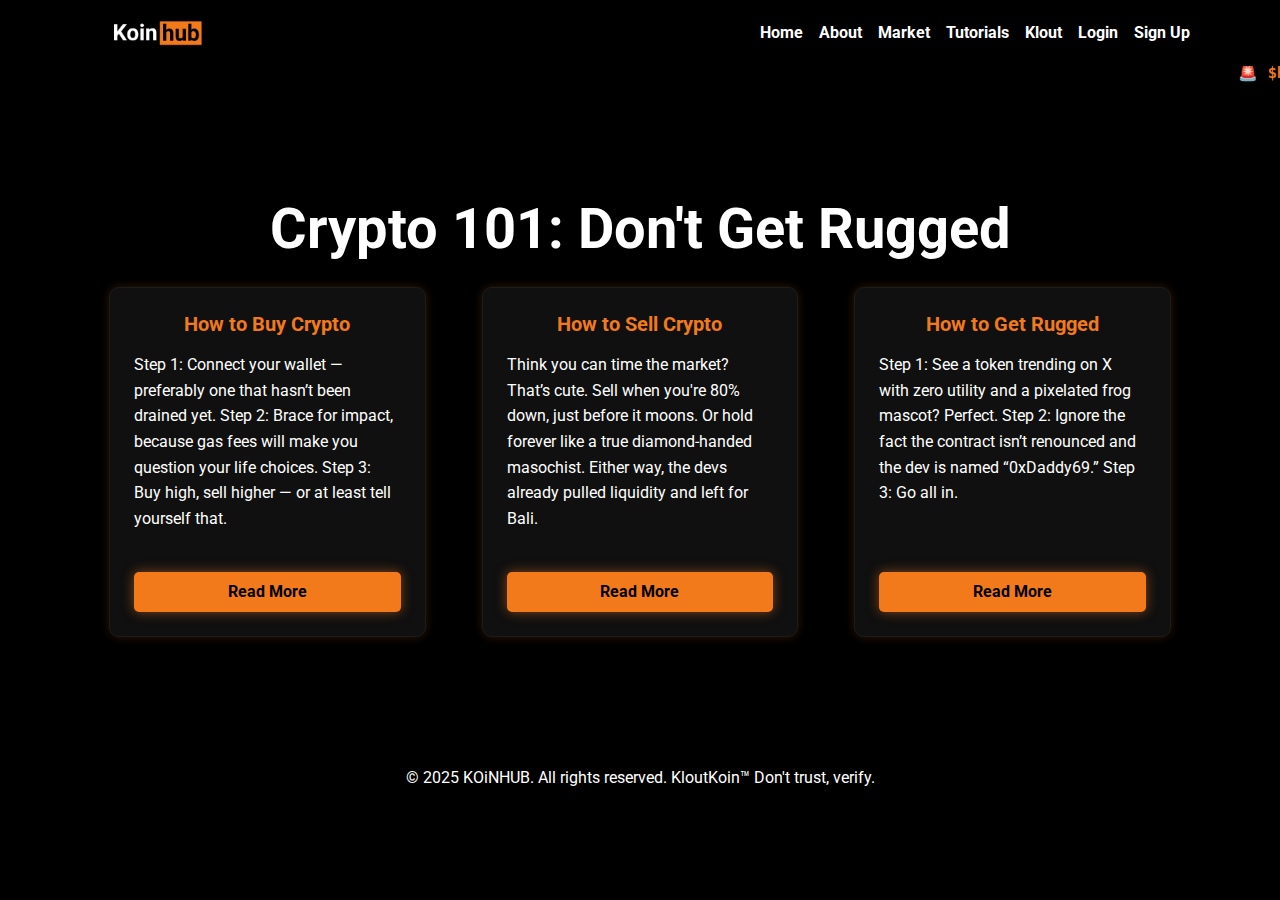
<file: KoinHub/HTML/tutorials.html>
<!DOCTYPE html>
<html lang="en">
<head>
  <meta charset="UTF-8">
  <meta name="viewport" content="width=device-width, initial-scale=1.0">
  <title>KOiNHUB - Tutorials</title>
  <link href="https://fonts.googleapis.com/css2?family=Roboto:wght@400;700&display=swap" rel="stylesheet">
  <link href="https://cdn.jsdelivr.net/npm/bootstrap@5.3.0/dist/css/bootstrap.min.css" rel="stylesheet">
  <link rel="stylesheet" href="../CSS/tutorials.css" />
  <link rel="stylesheet" href="../CSS/shared.css" />
</head>

<!-- Dark themed body -->
<body class="bg-koinhub-black text-koinhub-white">

<!-- Navbar -->
<nav class="navbar navbar-expand-lg bg-koinhub-orange fixed-top">
  <div class="container">
    <a class="navbar-brand" href="index.html">
      <img src="../Images/KHubBanner.png" alt="KOiNHUB Logo" height="40" />
    </a>

    <!-- Toggle mobile -->
    <button
      class="navbar-toggler"
      type="button"
      data-bs-toggle="collapse"
      data-bs-target="#navbarNav"
      aria-controls="navbarNav"
      aria-expanded="false"
      aria-label="Toggle navigation">
      <span class="navbar-toggler-icon"></span>
    </button>

<!-- Navigation Links -->
    <div class="collapse navbar-collapse" id="navbarNav">
      <ul class="navbar-nav ms-auto">
        <li class="nav-item"><a class="nav-link active" href="index.html">Home</a></li>
        <li class="nav-item"><a class="nav-link" href="about.html">About</a></li>
        <li class="nav-item"><a class="nav-link" href="market.html">Market</a></li>
        <li class="nav-item"><a class="nav-link" href="tutorials.html">Tutorials</a></li>
        <li class="nav-item"><a class="nav-link" href="Klout.html">Klout</a></li> 
        <li class="nav-item">
          <a class="nav-link" href="#" data-bs-toggle="modal" data-bs-target="#loginModal">Login</a>
        </li>
        <li class="nav-item">
          <a class="nav-link" href="#" data-bs-toggle="modal" data-bs-target="#signupModal">Sign Up</a>
        </li>
      </ul>
    </div>
  </div>
</nav>

<!-- Klout Ticker -->
    <div class="klout-ticker">
      <marquee scrollamount="5">
        🚨 $KLOUT is up 800% after verified breakup tweet | 👑 Main Character Wallet just minted another 5M tokens | 🔥 Viral spike detected in Wallet #42069 | 🎭 Fake collab rumors boosting Flex Pools | ☠️ Ratio incoming... sell now or get canceled | 🚀 $KLOUT on track to outpace Dogecoin in pure delusion per market cap | $KLOUT RUGGED 3x THEN PUMPED 12x AFTER AN APOLOGY VIDEO DROPPED |
      </marquee>
    </div>
  </nav>

  <!-- Tutorials Section -->
  <section class="tutorials-section py-5 mt-5">
    <div class="container">
      <h1 class="display-4 fw-bold mb-4">Crypto 101: Don't Get Rugged</h1>
      <div class="row">

              <!-- Article 1 -->
        <div class="col-md-4 mb-4">
          <div class="card bg-koinhub-eerie text-koinhub-white">
            <div class="card-body">
              <h5 class="card-title">How to Buy Crypto</h5>
              <p class="card-text">Step 1: Connect your wallet — preferably one that hasn’t been drained yet. Step 2: Brace for impact, because gas fees will make you question your life choices. Step 3: Buy high, sell higher — or at least tell yourself that.
              </p>
              <a href="#" class="btn btn-koinhub-orange" data-bs-toggle="modal" data-bs-target="#signupModal">Read More</a>
            </div>
          </div>
        </div>

      <!-- Article 2 -->
        <div class="col-md-4 mb-4">
          <div class="card bg-koinhub-eerie text-koinhub-white">
            <div class="card-body">
              <h5 class="card-title">How to Sell Crypto</h5>
              <p class="card-text">Think you can time the market? That’s cute. Sell when you're 80% down, just before it moons. Or hold forever like a true diamond-handed masochist. Either way, the devs already pulled liquidity and left for Bali. </p>
              <a href="#" class="btn btn-koinhub-orange" data-bs-toggle="modal" data-bs-target="#signupModal">Read More</a>
            </div>
          </div>
        </div>

              <!-- Article 3 -->
        <div class="col-md-4 mb-4">
          <div class="card bg-koinhub-eerie text-koinhub-white">
            <div class="card-body">
              <h5 class="card-title">How to Get Rugged</h5>
              <p class="card-text">Step 1: See a token trending on X with zero utility and a pixelated frog mascot? Perfect. Step 2: Ignore the fact the contract isn’t renounced and the dev is named “0xDaddy69.” Step 3: Go all in.</p>
              <a href="#" class="btn btn-koinhub-orange" data-bs-toggle="modal" data-bs-target="#signupModal">Read More</a>
            </div>
          </div>
        </div>
      </div>
    </div>
  </section>

  <!-- Login Modal -->
  <div class="modal fade" id="loginModal" tabindex="-1" aria-labelledby="loginModalLabel" aria-hidden="true">
    <div class="modal-dialog">
      <div class="modal-content">
        <div class="modal-header">
          <h5 class="modal-title" id="loginModalLabel">Login to KOiNHUB</h5>
          <button type="button" class="btn-close" data-bs-dismiss="modal" aria-label="Close"></button>
        </div>
        <form id="loginForm">
          <div class="modal-body">
            <div class="mb-3">
              <label for="loginEmail" class="form-label">Email address</label>
              <input type="email" class="form-control" id="loginEmail" placeholder="h4ck3rm3@gov.koinhub" required>
              <div class="invalid-feedback">Please enter a valid email address.</div>
            </div>
            <div class="mb-3">
              <label for="loginPassword" class="form-label">Password</label>
              <input type="password" class="form-control" id="loginPassword" placeholder="Your secret key" required>
              <div class="invalid-feedback">Password must be at least 8 characters.</div>
            </div>
            <div class="mb-3">
              <a href="#" data-bs-toggle="modal" data-bs-target="#twoFAModal" data-bs-dismiss="modal">Enable 2FA</a>
            </div>
          </div>
          <div class="modal-footer">
            <button type="submit" class="btn btn-koinhub-orange">Login</button>
          </div>
        </form>
      </div>
    </div>
  </div>

  <!-- Signup Modal -->
  <div class="modal fade" id="signupModal" tabindex="-1" aria-labelledby="signupModalLabel" aria-hidden="true">
    <div class="modal-dialog">
      <div class="modal-content">
        <div class="modal-header">
          <h5 class="modal-title" id="signupModalLabel">Sign Up for KOiNHUB</h5>
          <button type="button" class="btn-close" data-bs-dismiss="modal" aria-label="Close"></button>
        </div>
        <form id="signupForm">
          <div class="modal-body">
            <div class="mb-3">
              <label for="signupEmail" class="form-label">Email address</label>
              <input type="email" class="form-control" id="signupEmail" placeholder="h4ck3rm3@gov.koinhub" required>
              <div class="invalid-feedback">Please enter a valid email address.</div>
            </div>
            <div class="mb-3">
              <label for="signupPassword" class="form-label">Password</label>
              <input type="password" class="form-control" id="signupPassword" placeholder="Your secret key" required>
              <div class="invalid-feedback">Password must be at least 8 characters.</div>
            </div>
            <div class="mb-3">
              <label for="signupConfirmPassword" class="form-label">Confirm Password</label>
              <input type="password" class="form-control" id="signupConfirmPassword" placeholder="Confirm your secret key" required>
              <div class="invalid-feedback">Passwords do not match.</div>
            </div>
          </div>
          <div class="modal-footer">
            <button type="submit" class="btn btn-koinhub-orange">Sign Up</button>
          </div>
        </form>
      </div>
    </div>
  </div>

  <!-- 2FA Modal -->
  <div class="modal fade" id="twoFAModal" tabindex="-1" aria-labelledby="twoFAModalLabel" aria-hidden="true">
    <div class="modal-dialog">
      <div class="modal-content">
        <div class="modal-header">
          <h5 class="modal-title" id="twoFAModalLabel">Two-Factor Authentication</h5>
          <button type="button" class="btn-close" data-bs-dismiss="modal" aria-label="Close"></button>
        </div>
        <form id="twoFAForm">
          <div class="modal-body">
            <div class="mb-3">
              <label for="twoFACode" class="form-label">Enter 2FA Code</label>
              <input type="text" class="form-control" id="twoFACode" placeholder="123456" required>
              <div class="invalid-feedback">Enter a 6-digit code.</div>
            </div>
          </div>
          <div class="modal-footer">
            <button type="submit" class="btn btn-koinhub-orange">Verify</button>
          </div>
        </form>
      </div>
    </div>
  </div>

  <!-- Footer -->
  <footer class="bg-koinhub-orange text-koinhub-white py-4">
    <div class="container text-center">
      <p>© 2025 KOiNHUB. All rights reserved. KloutKoin™ Don't trust, verify.</p>
    </div>
  </footer>

      <!-- Scripts -->
  <script src="https://code.jquery.com/jquery-3.6.0.min.js"></script>
  <script src="https://cdn.jsdelivr.net/npm/bootstrap@5.3.0/dist/js/bootstrap.bundle.min.js"></script>
<script src="../JS/script.js"></script>

</body>
</html>
</file>
<file: KoinHub/CSS/tutorials.css>
/* Root Color Variables */
:root {
  --koinhub-black: #000000;
  --koinhub-night: #101010;
  --koinhub-eerie: #1C1C1C;
  --koinhub-white: #ffffff;
  --koinhub-orange: #F27A1A;
  --koinhub-orange-hover: #ffa64d;
}

/* Reset */
* {
  margin: 0;
  padding: 0;
  box-sizing: border-box;
}

/* Dark Body theme and navi space */
body {
  font-family: 'Roboto', sans-serif;
  background-color: var(--koinhub-black);
  color: var(--koinhub-white);
  padding-top: 100px; /* space for fixed navi */
  line-height: 1.6;
}

/* Tutorials Section */
.tutorials-section {
  background-color: var(--koinhub-black);
  padding: 2rem;
  max-width: 1200px;
  margin: 2rem auto;
  text-align: center;
}
/* Tut Heading*/
.tutorials-section h1 {
  color: var(--koinhub-white);
  margin-bottom: 2rem;
  font-weight: 700;
}

/* Flex Card style */
.row {
  display: flex;
  flex-wrap: wrap;
  justify-content: center;
  gap: 2rem;
}
/* Card Column */
.col-md-4 {
  flex: 1 1 300px;
  max-width: 320px;
}
/* Style cards */
.card {
  background-color: var(--koinhub-eerie);
  border: 1px solid var(--koinhub-night);
  border-radius: 10px;
  display: flex;
  flex-direction: column;
  min-height: 350px;
  box-shadow: 0 0 10px rgba(242, 122, 26, 0.2);
  transition: box-shadow 0.3s ease-in-out;
}
/* Glow FX Hover*/
.card:hover {
  box-shadow: 0 0 20px rgba(242, 122, 26, 0.6);
}
/* Style card body */
.card-body {
  flex-grow: 1;
  display: flex;
  flex-direction: column;
  padding: 1.5rem;
}

.card-title {
  font-weight: 700;
  margin-bottom: 1rem;
  color: var(--koinhub-orange);
}

.card-text {
  flex-grow: 1;
  color: var(--koinhub-white);
  margin-bottom: 1.5rem;
  font-size: 1rem;
  text-align: left;
}

/* Button styles */
.btn-koinhub-orange {
 background-color: var(--koinhub-orange) 
  border-color: var(--koinhub-orange) 
  color: var(--koinhub-black) 
  padding: 0.75rem 1.5rem;
  border-radius: 8px;
  box-shadow: 0 0 12px rgba(242, 122, 26, 0.5);
  text-decoration: none;
  transition: all 0.2s ease-in-out;
}

.btn-koinhub-orange:hover,
.btn-koinhub-orange:focus {
background-color: var(--koinhub-orange-hover) !important;
  border-color: var(--koinhub-orange-hover) !important;
  text-decoration: none;
  box-shadow: 0 0 16px rgba(242, 122, 26, 0.7);
}
</file>
<file: KoinHub/CSS/shared.css>
/* Color Scheme*/
:root {
  --koinhub-black: #000000;
  --koinhub-night: #101010;
  --koinhub-eerie: #1C1C1C;
  --koinhub-white: #ffffff;
  --koinhub-orange: #F27A1A;
  --koinhub-orange-hover: #ffa64d; /* Lighter shade for hover states */
}

/* Reset */
* {
  margin: 0;
  padding: 0;
  box-sizing: border-box;
}
/* Base Style */
body {
  font-family: 'Roboto', sans-serif;
  background-color: var(--koinhub-black);
  color: var(--koinhub-white);
  padding-top: 100px; /* Space for fixed navbar + ticker */
  line-height: 1.6;
}

/* Heading & P ctrl */
h1, h2, h3, h4, h5, h6 {
  margin-bottom: 1rem;
}

h1 {
    font-weight: 700;
}
h2 {
  color: var(--koinhub-orange);
  font-size: 2.5rem;
  font-weight: 700;
}

h4 {
  color: var(--koinhub-white);
  font-size: 1.5rem;
  font-weight: 600;
}

p {
  font-size: 1rem;
}

/* Sticky Nav */
.navbar {
  background-color: var(--koinhub-black) !important;
  position: fixed;
  top: 0;
  width: 100%;
  z-index: 1000;
}

/* Logo Size */
.navbar-brand img {
  max-height: 40px;
}
/* White Links */
.nav-link {
  color: var(--koinhub-white) !important;
  font-weight: 700;
}
/* Orange Link Hover*/
.nav-link:hover {
  color: var(--koinhub-orange-hover) !important;

}

/* Klout Ticker */
.klout-ticker {
  position: fixed;
  top: 56px; /* Below navi */
  left: 0;
  width: 100%;
  z-index: 999;
  font-family: monospace;
  background-color: var(--koinhub-black);
  color: var(--koinhub-orange);
  font-weight: bold;
  padding: 0.25rem 0;
}

/* Klout Ticker Mobile 1st*/
@media (max-width: 768px) {
  .klout-ticker {
    top: 100px; 
  }
}

/* Buttons */

/*orange button */
.btn-koinhub-orange {
  background-color: var(--koinhub-orange);
  color: var(--koinhub-black);
  border: none;
  padding: 0.5rem 1.5rem;
  font-weight: bold;
  border-radius: 5px;
  transition: all 0.2s ease-in-out;
}
/* orange button hover */
.btn-koinhub-orange:hover {
  background-color: var(--koinhub-orange-hover);
  color: var(--koinhub-black);
  text-decoration: none;

}


/*  Orange BS warning btns */
.btn-warning {
  background-color: var(--koinhub-orange) !important;
  border-color: var(--koinhub-orange) !important;
  color: var(--koinhub-black) !important;
  font-weight: bold;
  padding: 0.75rem 1.5rem;
  border-radius: 8px;
  box-shadow: 0 0 12px rgba(242, 122, 26, 0.5);
  text-decoration: none;
  transition: all 0.2s ease-in-out;
}
/* orange BS Btn hover FX */
.btn-warning:hover,
.btn-warning:focus {
  background-color: var(--koinhub-orange-hover) !important;
  border-color: var(--koinhub-orange-hover) !important;
  text-decoration: none;
  box-shadow: 0 0 16px rgba(242, 122, 26, 0.7);
}

/* Cards and Tables */

/* Dark Cards */
.card {
  border: 1px solid var(--koinhub-eerie);
  background-color: var(--koinhub-night);
}

/* Striped Table */
.table-dark {
  --bs-table-bg: var(--koinhub-eerie);
  --bs-table-striped-bg: var(--koinhub-night);
  border-color: var(--koinhub-eerie);
}

/* Adjust table for mobile */
@media (max-width: 576px) {
  table td img {
    width: 16px;
  }
  td:nth-child(2) {
    font-size: 0.85rem;
  }
  td:nth-child(1),
  td:nth-child(3),
  td:nth-child(4),
  td:nth-child(5) {
    font-size: 0.75rem;
  }
  /* Sparkline Override */
  canvas {
    width: 80px !important;
    height: 20px !important;
  }
}

/* Modals */

/* Dark Modals W/ Orange Glow */
.modal-content {
  background-color: var(--koinhub-eerie);
  color: var(--koinhub-white);
  border: 2px solid var(--koinhub-orange);
  border-radius: 10px;
  box-shadow: 0 0 30px rgba(242, 122, 26, 0.4);
  transition: all 0.3s ease-in-out;
}

.modal-header,
.modal-footer {
  border-color: var(--koinhub-orange);
  background-color: var(--koinhub-night);
}

.modal-title {
  font-weight: 700;
  font-size: 1.25rem;
  color: var(--koinhub-orange);
}

.btn-close {
  filter: invert(100%);
  opacity: 0.8;
}

/* Input Styles */
.form-control {
  background-color: var(--koinhub-night);
  color: var(--koinhub-white);
  border: 1px solid var(--koinhub-orange);
  border-radius: 6px;
}
/* Glow FX*/
.form-control:focus {
  background-color: var(--koinhub-night);
  color: var(--koinhub-white);
  border-color: var(--koinhub-orange);
  box-shadow: 0 0 0 0.2rem rgba(242, 122, 26, 0.25);
}

/* labels and links */


label {
  color: var(--koinhub-white);
}

/* links */
a {
  color: var(--koinhub-orange);
  text-decoration: none;
}

/* Hover Glow FX */
a:hover {
  color: var(--koinhub-orange-hover);
  text-decoration: underline;
}


/*Form Validation*/
.is-invalid {
  border-color: #dc3545 !important;
}

.is-invalid:focus {
  box-shadow: 0 0 0 0.2rem rgba(220, 53, 69, 0.25);
}

.is-valid {
  border-color: #198754 !important;
}

.is-valid:focus {
  box-shadow: 0 0 0 0.2rem rgba(25, 135, 84, 0.25);
}

.invalid-feedback {
  width: 100%;
  margin-top: 0.25rem;
  font-size: 0.875em;
  color: #dc3545;
}

/* Content Sections */
.about-section,
.faq-section,
.contact-section,
.hero-section {
  background-color: var(--koinhub-night);
  border: 1px solid var(--koinhub-eerie);
  border-radius: 8px;
  padding: 2rem;
  margin: 2rem auto;
  max-width: 800px;
  text-align: center;
}

/* layout for rows and columns */

.row {
  display: flex;
  justify-content: center;
  gap: 2rem;
}

.col-md-4 {
  flex: 0 0 30%;
  max-width: 30%;
}

.hero-section {
  min-height: 100vh;
}

/* 3D Carousel */
.banner {
  width: 100%;
  height: 100vh;
  text-align: center;
  overflow: hidden;
  position: relative;
}

.banner .slider {
  position: absolute;
  width: 150px;
  height: 150px;
  top: 10%;
  left: calc(50% - 100px);
  transform-style: preserve-3d;
  transform: perspective(1000px);
  animation: autoRun 60s linear infinite;
  z-index: 2;
}

@keyframes autoRun {
  from {
    transform: perspective(1000px) rotateX(0deg) rotateY(0deg);
  }
  to {
    transform: perspective(1000px) rotateX(0deg) rotateY(360deg);
  }
}

.banner .slider .item {
  position: absolute;
  inset: 0;
  transform: rotateY(calc((var(--position) - 1) * (360 / var(--quantity)) * 1deg)) translateZ(500px);
}

.banner .slider .item img {
  width: 200px;
  height: 200px;
  object-fit: cover;
  display: block;
  backface-visibility: hidden;
  border-radius: 20px;
  box-shadow: 0 0 20px rgba(0, 0, 0, 0.3);
}

/* FAQ Accordion */
.accordion-button {
  background-color: var(--koinhub-eerie) !important;
  color: var(--koinhub-white) !important;
}

.accordion-button:not(.collapsed) {
  background-color: var(--koinhub-night) !important;
}

.about-section ul,
.about-section blockquote {
  text-align: left;
  margin: 0 auto;
  max-width: 600px;
}

/* Responsive Design */

/* Tablets */
@media screen and (max-width: 1023px) {
  .banner .slider {
    width: 160px;
    height: 160px;
    left: calc(50% - 80px);
  }
  .banner .slider .item {
    transform: rotateY(calc((var(--position) - 1) * (360 / var(--quantity)) * 1deg)) translateZ(300px);
  }
  .banner .slider .item img {
    width: 160px;
    height: 160px;
  }
}

/* Mobile */
@media screen and (max-width: 767px) {
  .banner .slider {
    width: 100px;
    height: 100px;
    left: calc(50% - 50px);
  }
  .banner .slider .item {
    transform: rotateY(calc((var(--position) - 1) * (360 / var(--quantity)) * 1deg)) translateZ(180px);
  }
  .banner .slider .item img {
    width: 100px;
    height: 100px;
  }
  .about-section,
  .faq-section,
  .contact-section,
  .tutorials-section,
  .hero-section {
    margin: 1rem;
    padding: 1rem;
  }
}
/* Hide Ticker on Mobile */
@media (max-width: 767px) {
  .klout-ticker {
    display: none;
  }
}
</file>
